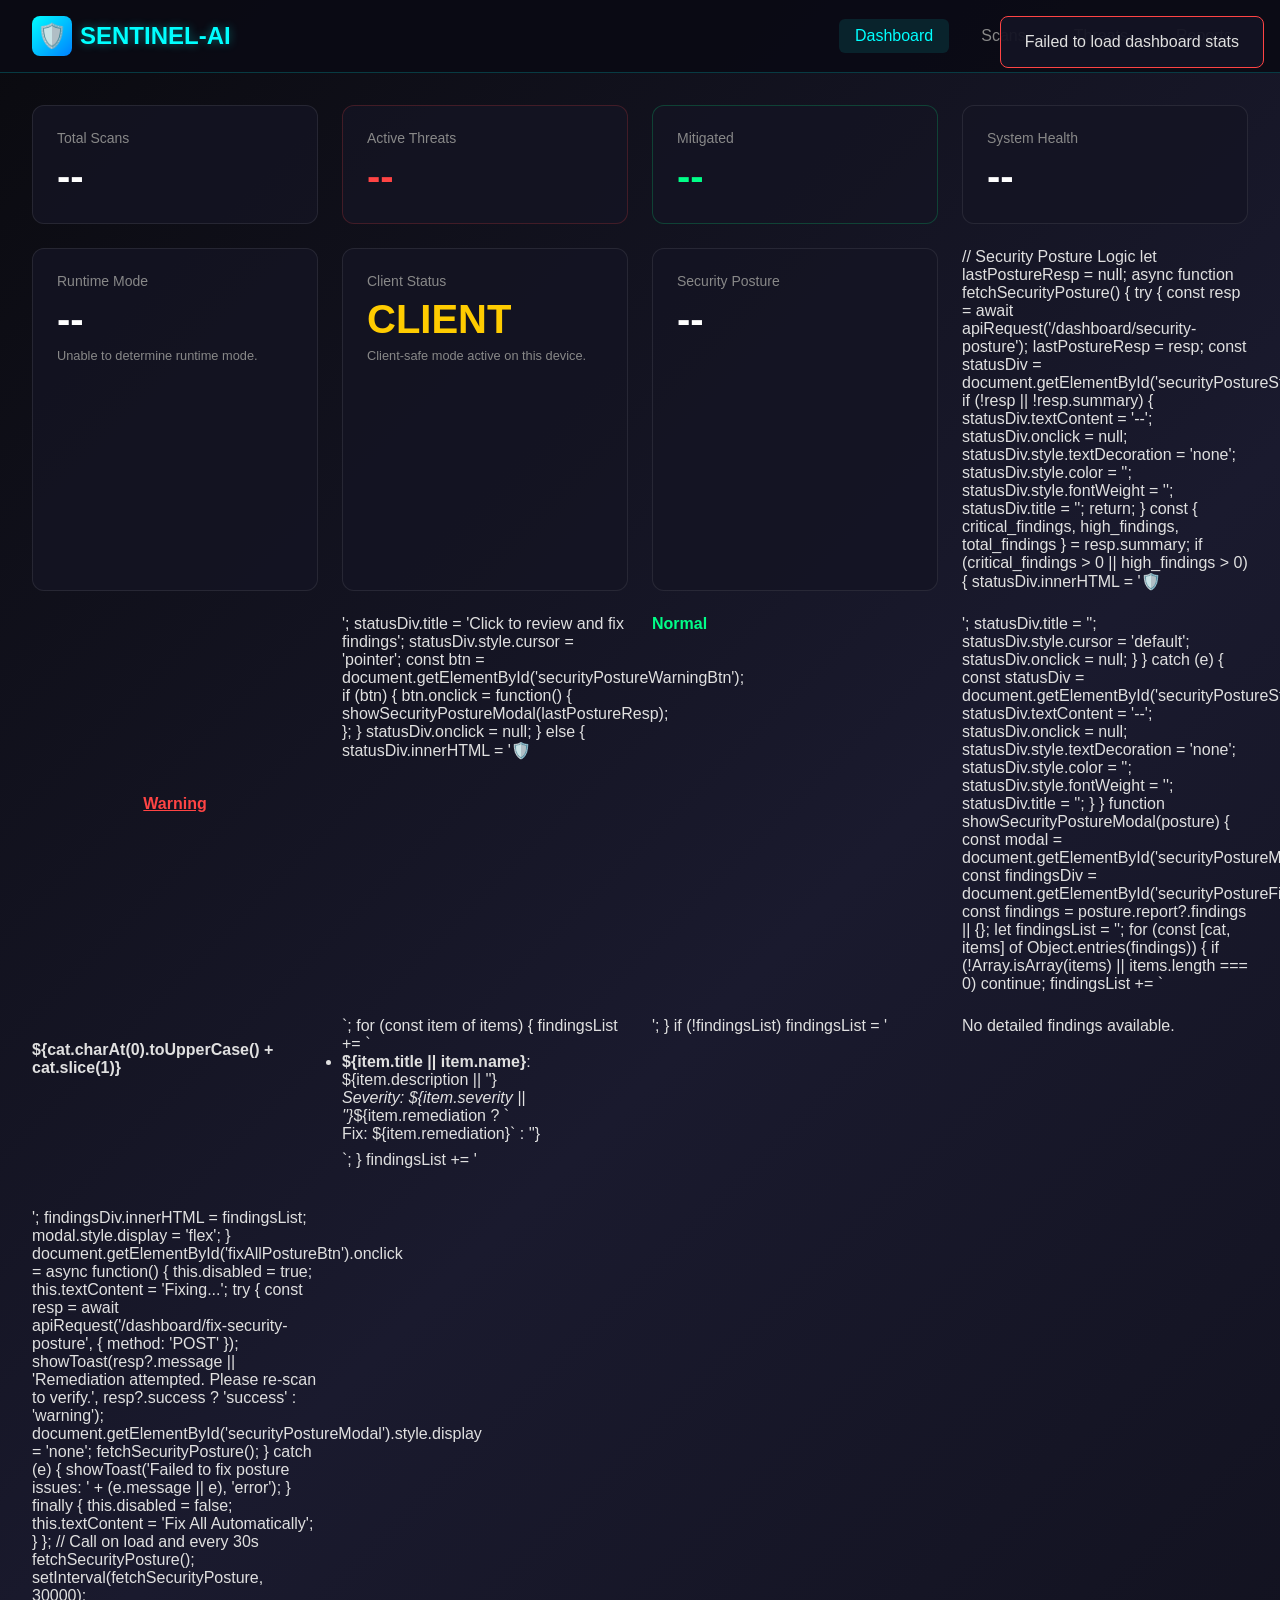
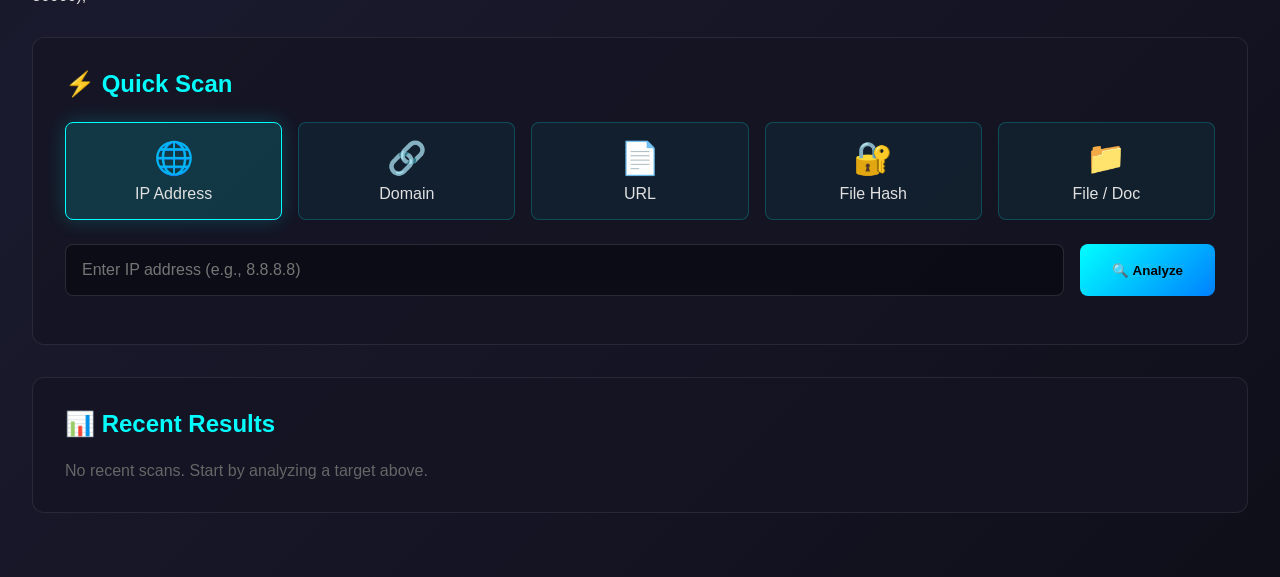
<file: server/app/static/lovable-index.html>
<!DOCTYPE html>
<html lang="en">
<head>
    <meta charset="UTF-8">
    <meta name="viewport" content="width=device-width, initial-scale=1.0">
    <title>SENTINEL-AI - Threat Detection</title>
    <style>
        * {
            margin: 0;
            padding: 0;
            box-sizing: border-box;
        }

        body {
            font-family: 'Segoe UI', Tahoma, Geneva, Verdana, sans-serif;
            background: linear-gradient(135deg, #0a0a0f 0%, #1a1a2e 50%, #0f0f1a 100%);
            color: #e0e0e0;
            min-height: 100vh;
        }

        /* Header */
        .header {
            background: rgba(10, 10, 20, 0.9);
            border-bottom: 1px solid #00ffff33;
            padding: 1rem 2rem;
            display: flex;
            justify-content: space-between;
            align-items: center;
            position: sticky;
            top: 0;
            z-index: 100;
        }

        .logo {
            display: flex;
            align-items: center;
            gap: 0.5rem;
        }

        .logo-icon {
            width: 40px;
            height: 40px;
            background: linear-gradient(135deg, #00ffff, #0080ff);
            border-radius: 8px;
            display: flex;
            align-items: center;
            justify-content: center;
            font-size: 1.5rem;
        }

        .logo-text {
            font-size: 1.5rem;
            font-weight: bold;
            color: #00ffff;
            text-shadow: 0 0 10px #00ffff66;
        }

        .nav {
            display: flex;
            gap: 1rem;
        }

        .nav-btn {
            background: transparent;
            border: none;
            color: #888;
            padding: 0.5rem 1rem;
            cursor: pointer;
            font-size: 1rem;
            transition: all 0.3s;
            border-radius: 6px;
        }

        .nav-btn:hover, .nav-btn.active {
            color: #00ffff;
            background: rgba(0, 255, 255, 0.1);
        }

        /* Main Container */
        .container {
            max-width: 1400px;
            margin: 0 auto;
            padding: 2rem;
        }

        /* Stats Grid */
        .stats-grid {
            display: grid;
            grid-template-columns: repeat(auto-fit, minmax(250px, 1fr));
            gap: 1.5rem;
            margin-bottom: 2rem;
        }

        .stat-card {
            background: rgba(20, 20, 35, 0.8);
            border: 1px solid #ffffff15;
            border-radius: 12px;
            padding: 1.5rem;
            transition: all 0.3s;
        }

        .stat-card:hover {
            border-color: #00ffff44;
            box-shadow: 0 0 30px rgba(0, 255, 255, 0.1);
        }

        .stat-card.threat {
            border-color: #ff444433;
        }

        .stat-card.threat:hover {
            border-color: #ff4444;
            box-shadow: 0 0 30px rgba(255, 68, 68, 0.2);
        }

        .stat-card.safe {
            border-color: #00ff8833;
        }

        .stat-card.safe:hover {
            border-color: #00ff88;
            box-shadow: 0 0 30px rgba(0, 255, 136, 0.2);
        }

        .stat-label {
            color: #888;
            font-size: 0.875rem;
            margin-bottom: 0.5rem;
        }

        .stat-value {
            font-size: 2.5rem;
            font-weight: bold;
            color: #fff;
        }

        .stat-card.threat .stat-value {
            color: #ff4444;
        }

        .stat-card.safe .stat-value {
            color: #00ff88;
        }

        /* Scanner Section */
        .scanner-section {
            background: rgba(20, 20, 35, 0.8);
            border: 1px solid #ffffff15;
            border-radius: 12px;
            padding: 2rem;
            margin-bottom: 2rem;
        }

        .section-title {
            font-size: 1.5rem;
            margin-bottom: 1.5rem;
            color: #00ffff;
            display: flex;
            align-items: center;
            gap: 0.5rem;
        }

        .scan-types {
            display: grid;
            grid-template-columns: repeat(auto-fit, minmax(200px, 1fr));
            gap: 1rem;
            margin-bottom: 1.5rem;
        }

        .scan-type-btn {
            background: rgba(0, 255, 255, 0.05);
            border: 1px solid #00ffff33;
            border-radius: 8px;
            padding: 1rem;
            cursor: pointer;
            transition: all 0.3s;
            text-align: center;
        }

        .scan-type-btn:hover, .scan-type-btn.active {
            background: rgba(0, 255, 255, 0.15);
            border-color: #00ffff;
            box-shadow: 0 0 20px rgba(0, 255, 255, 0.2);
        }

        .scan-type-btn .icon {
            font-size: 2rem;
            margin-bottom: 0.5rem;
        }

        .scan-type-btn .label {
            color: #e0e0e0;
            font-weight: 500;
        }

        .scan-input-group {
            display: flex;
            gap: 1rem;
            margin-bottom: 1rem;
        }

        .scan-input {
            flex: 1;
            background: rgba(10, 10, 20, 0.8);
            border: 1px solid #ffffff20;
            border-radius: 8px;
            padding: 1rem;
            color: #fff;
            font-size: 1rem;
        }

        .scan-input:focus {
            outline: none;
            border-color: #00ffff;
            box-shadow: 0 0 10px rgba(0, 255, 255, 0.2);
        }

        .scan-btn {
            background: linear-gradient(135deg, #00ffff, #0080ff);
            border: none;
            border-radius: 8px;
            padding: 1rem 2rem;
            color: #000;
            font-weight: bold;
            cursor: pointer;
            transition: all 0.3s;
        }

        .scan-btn:hover {
            box-shadow: 0 0 30px rgba(0, 255, 255, 0.5);
            transform: translateY(-2px);
        }

        .scan-btn:disabled {
            opacity: 0.5;
            cursor: not-allowed;
        }

        /* Results Section */
        .results-section {
            background: rgba(20, 20, 35, 0.8);
            border: 1px solid #ffffff15;
            border-radius: 12px;
            padding: 2rem;
            margin-bottom: 2rem;
        }

        .result-item {
            background: rgba(10, 10, 20, 0.6);
            border: 1px solid #ffffff10;
            border-radius: 8px;
            padding: 1rem;
            margin-bottom: 1rem;
            display: flex;
            justify-content: space-between;
            align-items: center;
        }

        .result-item.threat {
            border-color: #ff444433;
            background: rgba(255, 68, 68, 0.05);
        }

        .result-item.safe {
            border-color: #00ff8833;
            background: rgba(0, 255, 136, 0.05);
        }

        .result-target {
            font-family: monospace;
            color: #fff;
        }

        .result-status {
            padding: 0.25rem 0.75rem;
            border-radius: 20px;
            font-size: 0.875rem;
            font-weight: 500;
        }

        .result-status.threat {
            background: rgba(255, 68, 68, 0.2);
            color: #ff4444;
        }

        .result-status.safe {
            background: rgba(0, 255, 136, 0.2);
            color: #00ff88;
        }

        /* Threats Table */
        .threats-table {
            width: 100%;
            border-collapse: collapse;
        }

        .threats-table th,
        .threats-table td {
            padding: 1rem;
            text-align: left;
            border-bottom: 1px solid #ffffff10;
        }

        .threats-table th {
            color: #888;
            font-weight: 500;
            font-size: 0.875rem;
        }

        .severity-badge {
            padding: 0.25rem 0.75rem;
            border-radius: 20px;
            font-size: 0.75rem;
            font-weight: bold;
        }

        .severity-critical {
            background: rgba(255, 68, 68, 0.2);
            color: #ff4444;
        }

        .severity-high {
            background: rgba(255, 136, 0, 0.2);
            color: #ff8800;
        }

        .severity-medium {
            background: rgba(255, 204, 0, 0.2);
            color: #ffcc00;
        }

        .severity-low {
            background: rgba(0, 255, 136, 0.2);
            color: #00ff88;
        }

        /* Loading Spinner */
        .spinner {
            width: 20px;
            height: 20px;
            border: 2px solid transparent;
            border-top-color: #00ffff;
            border-radius: 50%;
            animation: spin 1s linear infinite;
            display: inline-block;
            margin-right: 0.5rem;
        }

        @keyframes spin {
            to { transform: rotate(360deg); }
        }

        /* Toast Notifications */
        .toast-container {
            position: fixed;
            top: 1rem;
            right: 1rem;
            z-index: 1000;
        }

        .toast {
            background: rgba(20, 20, 35, 0.95);
            border: 1px solid #00ffff33;
            border-radius: 8px;
            padding: 1rem 1.5rem;
            margin-bottom: 0.5rem;
            animation: slideIn 0.3s ease;
        }

        .toast.error {
            border-color: #ff4444;
        }

        .toast.success {
            border-color: #00ff88;
        }

        @keyframes slideIn {
            from {
                transform: translateX(100%);
                opacity: 0;
            }
            to {
                transform: translateX(0);
                opacity: 1;
            }
        }

        /* Page Sections */
        .page {
            display: none;
        }

        .page.active {
            display: block;
        }
    </style>
</head>
<body>
    <header class="header">
        <div class="logo">
            <div class="logo-icon">🛡️</div>
            <span class="logo-text">SENTINEL-AI</span>
        </div>
        <nav class="nav">
            <button class="nav-btn active" data-page="dashboard">Dashboard</button>
            <button class="nav-btn" data-page="scans">Scans</button>
            <button class="nav-btn" data-page="threats">Threats</button>
            <button class="nav-btn" data-page="reports">Reports</button>
        </nav>
    </header>

    <div class="container">
        <div class="toast-container" id="toastContainer"></div>

        <!-- Dashboard Page -->
        <div class="page active" id="dashboard">
            <div class="stats-grid">
                <div class="stat-card">
                    <div class="stat-label">Total Scans</div>
                    <div class="stat-value" id="totalScans">--</div>
                </div>
                <div class="stat-card threat">
                    <div class="stat-label">Active Threats</div>
                    <div class="stat-value" id="activeThreats">--</div>
                </div>
                <div class="stat-card safe">
                    <div class="stat-label">Mitigated</div>
                    <div class="stat-value" id="mitigated">--</div>
                </div>
                <div class="stat-card">
                    <div class="stat-label">System Health</div>
                    <div class="stat-value" id="systemHealth">--</div>
                </div>
                <div class="stat-card">
                    <div class="stat-label">Runtime Mode</div>
                    <div class="stat-value" id="runtimeModeStatus">--</div>
                    <div style="color:#888;font-size:0.8rem;margin-top:0.35rem;" id="runtimeModeSource">Waiting for server context...</div>
                </div>
                <div class="stat-card">
                    <div class="stat-label">Client Status</div>
                    <div class="stat-value" id="clientStatusValue">--</div>
                    <div style="color:#888;font-size:0.8rem;margin-top:0.35rem;" id="clientStatusSource">Waiting for client inventory...</div>
                </div>
                <div class="stat-card" id="securityPostureCard">
                    <div class="stat-label">Security Posture</div>
                    <div class="stat-value" id="securityPostureStatus">--</div>
                </div>
                <div id="securityPostureModal" style="display:none;position:fixed;top:0;left:0;right:0;bottom:0;background:rgba(0,0,0,0.7);z-index:10000;align-items:center;justify-content:center;">
                    <div style="background:white;max-width:700px;width:100%;border-radius:8px;padding:2rem;box-shadow:0 8px 32px rgba(0,0,0,0.25);position:relative;">
                        <button onclick="document.getElementById('securityPostureModal').style.display='none'" style="position:absolute;top:1rem;right:1rem;background:none;border:none;font-size:2rem;cursor:pointer;">&times;</button>
                        <h2 style="margin-top:0;">Security Posture Details</h2>
                        <div id="securityPostureFindings">Loading...</div>
                        <div style="margin-top:2rem;text-align:right;">
                            <button id="fixAllPostureBtn" style="background:var(--success);color:white;border:none;padding:0.75rem 1.5rem;border-radius:4px;cursor:pointer;font-size:1rem;">Fix All Automatically</button>
                        </div>
                    </div>
                </div>
                    // Security Posture Logic
                    let lastPostureResp = null;
                    async function fetchSecurityPosture() {
                        try {
                            const resp = await apiRequest('/dashboard/security-posture');
                            lastPostureResp = resp;
                            const statusDiv = document.getElementById('securityPostureStatus');
                            if (!resp || !resp.summary) {
                                statusDiv.textContent = '--';
                                statusDiv.onclick = null;
                                statusDiv.style.textDecoration = 'none';
                                statusDiv.style.color = '';
                                statusDiv.style.fontWeight = '';
                                statusDiv.title = '';
                                return;
                            }
                            const { critical_findings, high_findings, total_findings } = resp.summary;
                            if (critical_findings > 0 || high_findings > 0) {
                                statusDiv.innerHTML = '🛡️ <button id="securityPostureWarningBtn" aria-label="Review and fix security posture warnings" style="background:none;border:none;color:#ff4444;font-weight:bold;text-decoration:underline;cursor:pointer;font-size:inherit;padding:0;">Warning</button>';
                                statusDiv.title = 'Click to review and fix findings';
                                statusDiv.style.cursor = 'pointer';
                                const btn = document.getElementById('securityPostureWarningBtn');
                                if (btn) {
                                    btn.onclick = function() { showSecurityPostureModal(lastPostureResp); };
                                }
                                statusDiv.onclick = null;
                            } else {
                                statusDiv.innerHTML = '🛡️ <span style="color:#00ff88;font-weight:bold;">Normal</span>';
                                statusDiv.title = '';
                                statusDiv.style.cursor = 'default';
                                statusDiv.onclick = null;
                            }
                        } catch (e) {
                            const statusDiv = document.getElementById('securityPostureStatus');
                            statusDiv.textContent = '--';
                            statusDiv.onclick = null;
                            statusDiv.style.textDecoration = 'none';
                            statusDiv.style.color = '';
                            statusDiv.style.fontWeight = '';
                            statusDiv.title = '';
                        }
                    }

                    function showSecurityPostureModal(posture) {
                        const modal = document.getElementById('securityPostureModal');
                        const findingsDiv = document.getElementById('securityPostureFindings');
                        const findings = posture.report?.findings || {};
                        let findingsList = '';
                        for (const [cat, items] of Object.entries(findings)) {
                            if (!Array.isArray(items) || items.length === 0) continue;
                            findingsList += `<h4 style="margin-top:1.5rem;">${cat.charAt(0).toUpperCase() + cat.slice(1)}</h4><ul style="margin-bottom:1rem;">`;
                            for (const item of items) {
                                findingsList += `<li style="margin-bottom:0.5rem;"><strong>${item.title || item.name}</strong>: ${item.description || ''} <br><em>Severity: ${item.severity || ''}</em>${item.remediation ? `<br><span style='color:var(--primary);'>Fix: ${item.remediation}</span>` : ''}</li>`;
                            }
                            findingsList += '</ul>';
                        }
                        if (!findingsList) findingsList = '<div style="color:var(--muted-foreground);">No detailed findings available.</div>';
                        findingsDiv.innerHTML = findingsList;
                        modal.style.display = 'flex';
                    }

                    document.getElementById('fixAllPostureBtn').onclick = async function() {
                        this.disabled = true;
                        this.textContent = 'Fixing...';
                        try {
                            const resp = await apiRequest('/dashboard/fix-security-posture', { method: 'POST' });
                            showToast(resp?.message || 'Remediation attempted. Please re-scan to verify.', resp?.success ? 'success' : 'warning');
                            document.getElementById('securityPostureModal').style.display = 'none';
                            fetchSecurityPosture();
                        } catch (e) {
                            showToast('Failed to fix posture issues: ' + (e.message || e), 'error');
                        } finally {
                            this.disabled = false;
                            this.textContent = 'Fix All Automatically';
                        }
                    };

                    // Call on load and every 30s
                    fetchSecurityPosture();
                    setInterval(fetchSecurityPosture, 30000);
            </div>

            <div class="scanner-section">
                <h2 class="section-title">⚡ Quick Scan</h2>
                <div class="scan-types">
                    <div class="scan-type-btn active" data-type="ip">
                        <div class="icon">🌐</div>
                        <div class="label">IP Address</div>
                    </div>
                    <div class="scan-type-btn" data-type="domain">
                        <div class="icon">🔗</div>
                        <div class="label">Domain</div>
                    </div>
                    <div class="scan-type-btn" data-type="url">
                        <div class="icon">📄</div>
                        <div class="label">URL</div>
                    </div>
                    <div class="scan-type-btn" data-type="hash">
                        <div class="icon">🔐</div>
                        <div class="label">File Hash</div>
                    </div>
                    <div class="scan-type-btn" data-type="file">
                        <div class="icon">📁</div>
                        <div class="label">File / Doc</div>
                    </div>
                </div>
                <div class="scan-input-group">
                    <input type="text" class="scan-input" id="scanInput" placeholder="Enter IP address, domain, URL, or file hash...">
                    <input type="file" id="fileInput" accept=".doc,.docx,.docm,.dot,.dotx,.dotm,.xls,.xlsx,.xlsm,.xlsb,.xltx,.xltm,.xlam,.ppt,.pptx,.pptm,.potx,.potm,.ppam,.pdf,.rtf,.odt,.txt,.csv,.zip" style="display:none;">
                    <button class="scan-btn" id="scanBtn">🔍 Analyze</button>
                </div>
                <div id="fileSelectionHint" style="margin-top:0.75rem;color:var(--muted);font-size:0.85rem;display:none;">
                    Supported documents include macro-capable Office files such as .xlsm, .docm, .pptm, .xltm, .xlam, .dotm, .xlsb, plus standard docs, PDFs, text, and archives.
                </div>
            </div>

            <div class="results-section">
                <h2 class="section-title">📊 Recent Results</h2>
                <div id="recentResults">
                    <p style="color: #666;">No recent scans. Start by analyzing a target above.</p>
                </div>
            </div>
        </div>

        <!-- Scans Page -->
        <div class="page" id="scans">
            <div class="results-section">
                <h2 class="section-title">📋 Scan History</h2>
                <div id="scanHistory">
                    <p style="color: #666;">Loading scan history...</p>
                </div>
            </div>
        </div>

        <!-- Threats Page -->
        <div class="page" id="threats">
            <div class="results-section">
                <h2 class="section-title">⚠️ Active Threats</h2>
                <table class="threats-table">
                    <thead>
                        <tr>
                            <th>Threat</th>
                            <th>Target</th>
                            <th>Severity</th>
                            <th>Status</th>
                            <th>Detected</th>
                        </tr>
                    </thead>
                    <tbody id="threatsTableBody">
                        <tr><td colspan="5" style="color: #666;">Loading threats...</td></tr>
                    </tbody>
                </table>
            </div>
        </div>

        <!-- Reports Page -->
        <div class="page" id="reports">
            <div class="scanner-section">
                <h2 class="section-title">📝 Generate Reports</h2>
                <p style="color: #888; margin-bottom: 1rem;">Click any button to generate and download a report for that time period</p>
                <div class="scan-input-group" style="display: flex; gap: 0.5rem; flex-wrap: wrap;">
                    <button class="scan-btn" onclick="generateReportForInterval('24h')" style="flex: 1; min-width: 150px;">📄 24h Report</button>
                    <button class="scan-btn" onclick="generateReportForInterval('7d')" style="flex: 1; min-width: 150px;">📄 7 Days Report</button>
                    <button class="scan-btn" onclick="generateReportForInterval('30d')" style="flex: 1; min-width: 150px;">📄 30 Days Report</button>
                </div>
                <div style="margin-top: 1rem;">
                    <button class="scan-btn" id="generateComprehensiveBtn" style="width: 100%; background: linear-gradient(135deg, #667eea 0%, #764ba2 100%);">✨ Comprehensive Report (All Intervals)</button>
                </div>
            </div>
            <div class="results-section">
                <h2 class="section-title">📚 All Generated Reports</h2>
                <div id="reportsList">
                    <p style="color: #666;">Loading reports from the server...</p>
                </div>
            </div>
        </div>
    </div>

    <script>
        // API Configuration
        const API_BASE_URL = 'http://localhost:8000/api/v1';

        // State
        let currentScanType = 'ip';
        let scanResults = [];
        let runtimeContext = null;
        let reportFeed = [];
        let selectedFile = null;

        // DOM Elements
        const scanInput = document.getElementById('scanInput');
        const fileInput = document.getElementById('fileInput');
        const fileSelectionHint = document.getElementById('fileSelectionHint');
        const scanBtn = document.getElementById('scanBtn');
        const recentResults = document.getElementById('recentResults');
        const toastContainer = document.getElementById('toastContainer');

        // Navigation
        document.querySelectorAll('.nav-btn').forEach(btn => {
            btn.addEventListener('click', () => {
                document.querySelectorAll('.nav-btn').forEach(b => b.classList.remove('active'));
                document.querySelectorAll('.page').forEach(p => p.classList.remove('active'));
                btn.classList.add('active');
                document.getElementById(btn.dataset.page).classList.add('active');
                
                // Load data when switching pages
                if (btn.dataset.page === 'threats') {
                    fetchThreats();
                } else if (btn.dataset.page === 'scans') {
                    fetchScanHistory();
                }
            });
        });

        // Scan Type Selection
        document.querySelectorAll('.scan-type-btn').forEach(btn => {
            btn.addEventListener('click', () => {
                document.querySelectorAll('.scan-type-btn').forEach(b => b.classList.remove('active'));
                btn.classList.add('active');
                currentScanType = btn.dataset.type;
                updatePlaceholder();
            });
        });

        if (fileInput) {
            fileInput.addEventListener('change', () => {
                selectedFile = fileInput.files && fileInput.files[0] ? fileInput.files[0] : null;
                if (selectedFile && fileSelectionHint) {
                    fileSelectionHint.textContent = `Selected: ${selectedFile.name} (${Math.round(selectedFile.size / 1024)} KB)`;
                } else if (fileSelectionHint) {
                    fileSelectionHint.textContent = 'Supported documents include macro-capable Office files such as .xlsm, .docm, .pptm, .xltm, .xlam, .dotm, .xlsb, plus standard docs, PDFs, text, and archives.';
                }
            });
        }

        function updatePlaceholder() {
            const placeholders = {
                ip: 'Enter IP address (e.g., 8.8.8.8)',
                domain: 'Enter domain (e.g., example.com)',
                url: 'Enter URL (e.g., https://example.com/page)',
                hash: 'Enter file hash (MD5, SHA1, or SHA256)'
            };
            const fileMode = currentScanType === 'file';
            scanInput.style.display = fileMode ? 'none' : 'block';
            if (fileInput) fileInput.style.display = fileMode ? 'block' : 'none';
            if (fileSelectionHint) fileSelectionHint.style.display = fileMode ? 'block' : 'none';
            if (scanBtn) scanBtn.textContent = fileMode ? '📎 Upload & Analyze' : '🔍 Analyze';
            if (!fileMode) {
                scanInput.placeholder = placeholders[currentScanType];
            }
        }

        // Toast Notifications
        function showToast(message, type = 'info') {
            const toast = document.createElement('div');
            toast.className = `toast ${type}`;
            toast.textContent = message;
            toastContainer.appendChild(toast);
            setTimeout(() => toast.remove(), 5000);
        }

        function downloadBlob(blob, filename) {
            const url = URL.createObjectURL(blob);
            const link = document.createElement('a');
            link.href = url;
            link.download = filename;
            document.body.appendChild(link);
            link.click();
            link.remove();
            URL.revokeObjectURL(url);
        }

        function normalizeReport(report, index = 0) {
            const created = report.created_at || report.created || report.timestamp || new Date().toISOString();
            return {
                report_id: report.report_id || report.id || report.filename || `report_${index}`,
                filename: report.filename || `${report.title || 'report'}.pdf`,
                title: report.title || report.filename || 'Security Report',
                target: report.target || report.scan_id || 'N/A',
                threats_detected: Number(report.threats_detected || 0),
                verdict: String(report.verdict || 'unknown').toLowerCase(),
                created,
                type: report.type || 'report',
                size_bytes: Number(report.size_bytes || 0),
                download_url: report.download_url || null,
            };
        }

        async function fetchReports() {
            try {
                const response = await fetch(`${API_BASE_URL}/reports/`, { cache: 'no-store' });
                if (!response.ok) {
                    throw new Error(`Server returned ${response.status}`);
                }
                const payload = await response.json();
                const reports = Array.isArray(payload) ? payload : (Array.isArray(payload?.reports) ? payload.reports : []);
                reportFeed = reports.map((report, index) => normalizeReport(report, index))
                    .sort((a, b) => new Date(b.created).getTime() - new Date(a.created).getTime());
                return reportFeed;
            } catch (error) {
                console.error('Failed to load reports', error);
                reportFeed = [];
                return [];
            }
        }

        async function downloadReportById(reportRef, fallbackName = 'report.pdf') {
            if (!reportRef) return;
            try {
                showToast('Downloading report...', 'info');
                const isDirectUrl = String(reportRef).startsWith('/') || String(reportRef).startsWith('http');
                const url = isDirectUrl ? String(reportRef) : `${API_BASE_URL}/reports/download/${encodeURIComponent(reportRef)}`;
                const response = await fetch(url, { method: 'GET' });
                if (!response.ok) {
                    const errorData = await response.json().catch(() => ({}));
                    throw new Error(errorData.detail || `Server returned ${response.status}`);
                }
                const blob = await response.blob();
                downloadBlob(blob, fallbackName.endsWith('.pdf') ? fallbackName : `${fallbackName}.pdf`);
                showToast('Report downloaded successfully!', 'success');
            } catch (error) {
                console.error('Report download error:', error);
                showToast(`Failed to download report: ${error.message}`, 'error');
            }
        }

        function renderReportsList() {
            const container = document.getElementById('reportsList');
            if (!container) return;

            if (!Array.isArray(reportFeed) || reportFeed.length === 0) {
                container.innerHTML = '<p style="color: #666;">No reports generated yet. Click a report button above to create one.</p>';
                return;
            }

            container.innerHTML = reportFeed.map((report) => `
                <div class="report-item" role="button" tabindex="0" onclick="downloadReportById('${report.download_url || report.report_id}')">
                    <div class="report-item-left">
                        <div class="report-item-icon">📄</div>
                        <div style="flex: 1;">
                            <div class="report-item-title">${escHtml(report.title || 'Threat Analysis')}</div>
                            <div class="report-item-meta">
                                <span>🎯 ${escHtml(report.target || 'N/A')}</span>
                                <span>🕐 ${new Date(report.created).toLocaleString()}</span>
                                <span class="badge badge-${report.verdict === 'safe' ? 'safe' : 'threat'}" style="font-size: 10px;">${report.threats_detected || 0} threats</span>
                                <span class="badge" style="font-size: 10px;">${escHtml(report.type || 'report')}</span>
                            </div>
                        </div>
                    </div>
                    <div class="report-item-right">
                        <span class="badge badge-safe" style="font-size: 10px;">✓ Download</span>
                        <button class="btn btn-ghost btn-sm" onclick="event.stopPropagation(); downloadReportById('${report.download_url || report.report_id}')">⬇️</button>
                    </div>
                </div>
            `).join('');
        }

        // API Functions
        async function apiRequest(endpoint, options = {}) {
            try {
                const response = await fetch(`${API_BASE_URL}${endpoint}`, {
                    headers: {
                        'Content-Type': 'application/json',
                        ...options.headers
                    },
                    ...options
                });
                if (!response.ok) {
                    throw new Error(`HTTP ${response.status}`);
                }
                return await response.json();
            } catch (error) {
                console.error('API Error:', error);
                throw error;
            }
        }

        async function fetchRuntimeContext() {
            try {
                const ctx = await apiRequest('/dashboard/runtime-context');
                runtimeContext = ctx || {};
                const runtimeMode = document.getElementById('runtimeModeStatus');
                const runtimeSource = document.getElementById('runtimeModeSource');
                const isAdmin = String(runtimeContext.role || '').toLowerCase() === 'admin';
                if (runtimeMode) {
                    runtimeMode.innerHTML = isAdmin ? '<span style="color:#00ff88;font-weight:bold;">ADMIN</span>' : '<span style="color:#ffcc00;font-weight:bold;">CLIENT</span>';
                }
                if (runtimeSource) {
                    const sourceLabel = runtimeContext.source ? `source: ${runtimeContext.source}` : 'source: unknown';
                    const deviceNameLabel = runtimeContext.device_name ? `device name: ${runtimeContext.device_name}` : 'device name: unknown';
                    const deviceIpLabel = runtimeContext.device_ip ? `device IP: ${runtimeContext.device_ip}` : 'device IP: unknown';
                    runtimeSource.textContent = isAdmin
                        ? `Admin panel on ${deviceNameLabel}. ${deviceIpLabel}. ${sourceLabel}`
                        : `Client-safe view enabled on ${deviceNameLabel}. ${deviceIpLabel}. ${sourceLabel}`;
                }
                const clientStatusValue = document.getElementById('clientStatusValue');
                const clientStatusSource = document.getElementById('clientStatusSource');
                if (clientStatusValue) {
                    clientStatusValue.innerHTML = isAdmin
                        ? '<span style="color:#00ff88;font-weight:bold;">ADMIN</span>'
                        : '<span style="color:#ffcc00;font-weight:bold;">CLIENT</span>';
                }
                if (clientStatusSource) {
                    const deviceParts = [];
                    if (runtimeContext.device_name) deviceParts.push(`Name ${runtimeContext.device_name}`);
                    if (runtimeContext.device_ip) deviceParts.push(`IP ${runtimeContext.device_ip}`);
                    clientStatusSource.textContent = deviceParts.length ? deviceParts.join(' · ') : 'Device identity unknown';
                }
                return runtimeContext;
            } catch (error) {
                console.error('Failed to load runtime context', error);
                const runtimeMode = document.getElementById('runtimeModeStatus');
                const runtimeSource = document.getElementById('runtimeModeSource');
                const clientStatusValue = document.getElementById('clientStatusValue');
                const clientStatusSource = document.getElementById('clientStatusSource');
                if (runtimeMode) runtimeMode.textContent = '--';
                if (runtimeSource) runtimeSource.textContent = 'Unable to determine runtime mode.';
                if (clientStatusValue) clientStatusValue.textContent = '--';
                if (clientStatusSource) clientStatusSource.textContent = 'Unable to determine client status.';
                return null;
            }
        }

        async function refreshClientStatus() {
            const clientStatusValue = document.getElementById('clientStatusValue');
            const clientStatusSource = document.getElementById('clientStatusSource');
            if (!runtimeContext || String(runtimeContext?.source || '').toLowerCase() === 'unknown') {
                await fetchRuntimeContext();
            }
            const isAdmin = String(runtimeContext?.role || '').toLowerCase() === 'admin';

            if (!isAdmin) {
                if (clientStatusValue) clientStatusValue.innerHTML = '<span style="color:#ffcc00;font-weight:bold;">CLIENT</span>';
                if (clientStatusSource) clientStatusSource.textContent = 'Client-safe mode active on this device.';
                return;
            }

            try {
                const payload = await apiRequest('/network/clients?active_only=false');
                const clients = Array.isArray(payload?.clients) ? payload.clients : [];
                const total = clients.length;
                const active = clients.filter((client) => client && client.is_active !== false).length;
                const pending = Math.max(0, total - active);
                if (clientStatusValue) {
                    clientStatusValue.textContent = `${active}/${total}`;
                }
                if (clientStatusSource) {
                    clientStatusSource.textContent = pending > 0
                        ? `${pending} pending verification` 
                        : 'All registered clients approved';
                }
            } catch (error) {
                console.error('Failed to load client status', error);
                if (clientStatusValue) clientStatusValue.textContent = '--';
                if (clientStatusSource) clientStatusSource.textContent = 'Unable to load client inventory.';
            }
        }

        // Fetch Dashboard Stats
        async function fetchDashboardStats() {
            try {
                const stats = await apiRequest('/dashboard/stats');
                document.getElementById('totalScans').textContent = stats.files_scanned || stats.total_scans || 0;
                document.getElementById('activeThreats').textContent = stats.critical_threats || 0;
                document.getElementById('mitigated').textContent = stats.medium_threats || 0;
                document.getElementById('systemHealth').textContent = '100%';
            } catch (error) {
                console.error('Failed to load dashboard stats', error);
                showToast('Failed to load dashboard stats', 'error');
            }
        }

        // Perform Scan
        async function performScan() {
            const target = scanInput.value.trim();
            const fileMode = currentScanType === 'file';
            if (!target) {
                if (fileMode && !selectedFile) {
                    showToast('Please choose a file or document to upload', 'error');
                    return;
                }
            }
            if (!target && !fileMode) {
                showToast('Please enter a target to scan', 'error');
                return;
            }

            scanBtn.disabled = true;
            scanBtn.innerHTML = '<span class="spinner"></span> Scanning...';

            try {
                let result;
                
                if (currentScanType === 'ip') {
                    result = await apiRequest('/threats/scan-ip', {
                        method: 'POST',
                        body: JSON.stringify({ ip_address: target })
                    });
                } else if (currentScanType === 'file') {
                    if (!selectedFile) {
                        showToast('Please choose a file or document to upload', 'error');
                        return;
                    }
                    const formData = new FormData();
                    formData.append('file', selectedFile);
                    const params = new URLSearchParams();
                    params.set('include_report', 'false');
                    params.set('scan_source', 'manual');
                    result = await fetch(`${API_BASE_URL}/scan/file?${params.toString()}`, {
                        method: 'POST',
                        body: formData,
                    }).then(async (response) => {
                        if (!response.ok) {
                            const errorData = await response.json().catch(() => ({}));
                            throw new Error(errorData.detail || `Server returned ${response.status}`);
                        }
                        return response.json();
                    });
                } else if (currentScanType === 'url') {
                    result = await apiRequest('/scan/url', {
                        method: 'POST',
                        body: JSON.stringify({ url: target })
                    });
                } else {
                    result = {
                        scan_id: `${currentScanType}_${Date.now()}`,
                        target: target,
                        type: currentScanType,
                        is_threat: Math.random() > 0.7
                    };
                }

                const scanResult = {
                    scan_id: result.scan_id,
                    target: fileMode ? (selectedFile ? selectedFile.name : 'Uploaded file') : target,
                    type: currentScanType,
                    is_threat: String(result.threat_level || result.verdict || '').toLowerCase() === 'malicious' || String(result.threat_level || result.verdict || '').toLowerCase() === 'threat' || Number(result.reputation_score || 100) < 50,
                    timestamp: new Date().toISOString()
                };

                scanResults.unshift(scanResult);
                renderResults();
                showToast('Scan completed successfully', 'success');
                scanInput.value = '';
                if (fileInput) fileInput.value = '';
                selectedFile = null;
                if (fileSelectionHint) {
                    fileSelectionHint.textContent = 'Supported documents include macro-capable Office files such as .xlsm, .docm, .pptm, .xltm, .xlam, .dotm, .xlsb, plus standard docs, PDFs, text, and archives.';
                }
            } catch (error) {
                showToast('Scan failed: ' + error.message, 'error');
            } finally {
                scanBtn.disabled = false;
                scanBtn.innerHTML = '🔍 Analyze';
            }
        }

        // Render Results
        function renderResults() {
            if (scanResults.length === 0) {
                recentResults.innerHTML = '<p style="color: #666;">No recent scans.</p>';
                return;
            }

            recentResults.innerHTML = scanResults.slice(0, 10).map(result => `
                <div class="result-item ${result.is_threat ? 'threat' : 'safe'}">
                    <div>
                        <span class="result-target">${result.target}</span>
                        <span style="color: #666; margin-left: 1rem;">${result.type}</span>
                    </div>
                    <span class="result-status ${result.is_threat ? 'threat' : 'safe'}">
                        ${result.is_threat ? '⚠️ Threat Detected' : '✅ Safe'}
                    </span>
                </div>
            `).join('');
        }

        // Fetch Threats
        async function fetchThreats() {
            try {
                const threats = await apiRequest('/threats');
                const tbody = document.getElementById('threatsTableBody');
                
                if (!threats || threats.length === 0) {
                    tbody.innerHTML = '<tr><td colspan="5" style="color: #666;">No active threats</td></tr>';
                    return;
                }

                tbody.innerHTML = threats.map(threat => `
                    <tr>
                        <td>${threat.name || threat.type}</td>
                        <td style="font-family: monospace;">${threat.target || threat.id}</td>
                        <td><span class="severity-badge severity-${(threat.severity || 'medium').toLowerCase()}">${threat.severity || 'Medium'}</span></td>
                        <td>${threat.status || 'Active'}</td>
                        <td>${new Date(threat.timestamp).toLocaleDateString()}</td>
                    </tr>
                `).join('');
            } catch (error) {
                console.error('Failed to load threats', error);
                showToast('Failed to load threats', 'error');
            }
        }

        // Fetch Scan History
        async function fetchScanHistory() {
            try {
                const results = scanResults.length > 0 ? scanResults : [];
                const container = document.getElementById('scanHistory');
                
                if (results.length === 0) {
                    container.innerHTML = '<p style="color: #666;">No scan history. Perform a scan to get started.</p>';
                    return;
                }

                container.innerHTML = results.map(scan => `
                    <div class="result-item ${scan.is_threat ? 'threat' : 'safe'}">
                        <div>
                            <span class="result-target">${scan.target}</span>
                            <span style="color: #666; margin-left: 1rem;">${scan.type}</span>
                        </div>
                        <span class="result-status ${scan.is_threat ? 'threat' : 'safe'}">
                            ${scan.is_threat ? '⚠️ Threat' : '✅ Safe'}
                        </span>
                    </div>
                `).join('');
            } catch (error) {
                console.error('Failed to load scan history', error);
                showToast('Failed to load scan history', 'error');
            }
        }

        // Report generation functions
        async function generateReportForInterval(interval) {
            const btnText = interval === '24h' ? '24 Hours' : interval === '7d' ? '7 Days' : '30 Days';
            showToast(`Generating ${btnText} report...`, 'info');
            
            try {
                const res = await fetch(`${API_BASE_URL}/advanced-reports/interval/${interval}?format=pdf`, {
                    method: 'GET'
                });
                
                if (!res.ok) {
                    const errorData = await res.json().catch(() => ({}));
                    throw new Error(errorData.detail || `Server returned ${res.status}`);
                }
                
                // Download the PDF
                const blob = await res.blob();
                downloadBlob(blob, `sentinel_report_${interval}_${Date.now()}.pdf`);
                
                showToast(`${btnText} report downloaded successfully!`, 'success');
                await fetchReports();
                renderReportsList();
            } catch (error) {
                console.error('Report generation error:', error);
                showToast(`Failed to generate ${btnText} report: ${error.message}`, 'error');
            }
        }

        // Event Listeners
        scanBtn.addEventListener('click', performScan);
        scanInput.addEventListener('keypress', (e) => {
            if (e.key === 'Enter') performScan();
        });

        document.getElementById('generateComprehensiveBtn').addEventListener('click', async () => {
            const btn = document.getElementById('generateComprehensiveBtn');
            
            btn.disabled = true;
            btn.textContent = '⏳ Generating Comprehensive Report...';
            
            try {
                showToast('Generating comprehensive report (24h/7d/30d)...', 'info');
                
                // Generate comprehensive report
                const res = await fetch(`${API_BASE_URL}/advanced-reports/generate-comprehensive`, {
                    method: 'POST',
                    headers: { 'Content-Type': 'application/json' },
                    body: JSON.stringify({
                        intervals: ['24h', '7d', '30d'],
                        include_files: true,
                        include_urls: true,
                        include_ips: true,
                        include_domains: true,
                        include_hashes: true,
                        include_attacks: true,
                        include_defense_actions: true,
                        format: 'pdf'
                    })
                });
                
                if (!res.ok) {
                    const errorData = await res.json().catch(() => ({}));
                    throw new Error(errorData.detail || `HTTP ${res.status}`);
                }
                
                // Download the PDF
                const blob = await res.blob();
                downloadBlob(blob, `sentinel_comprehensive_report_${Date.now()}.pdf`);
                
                showToast('Comprehensive report (24h/7d/30d) downloaded successfully!', 'success');
                await fetchReports();
                renderReportsList();
            } catch (error) {
                console.error('Comprehensive report generation error:', error);
                showToast(`Failed to generate comprehensive report: ${error.message}`, 'error');
            } finally {
                btn.disabled = false;
                btn.textContent = '✨ Comprehensive Report (All Intervals)';
            }
        });


        // Initialize
        document.addEventListener('DOMContentLoaded', () => {
            fetchRuntimeContext().then(() => refreshClientStatus());
            fetchDashboardStats();
            updatePlaceholder();
            fetchReports().then(() => renderReportsList());
            // Auto-refresh stats every 30 seconds
            setInterval(fetchDashboardStats, 30000);
            setInterval(() => {
                refreshClientStatus();
            }, 30000);
            setInterval(async () => {
                await fetchReports();
                renderReportsList();
            }, 60000);
        });
    </script>
</body>
</html>
</file>
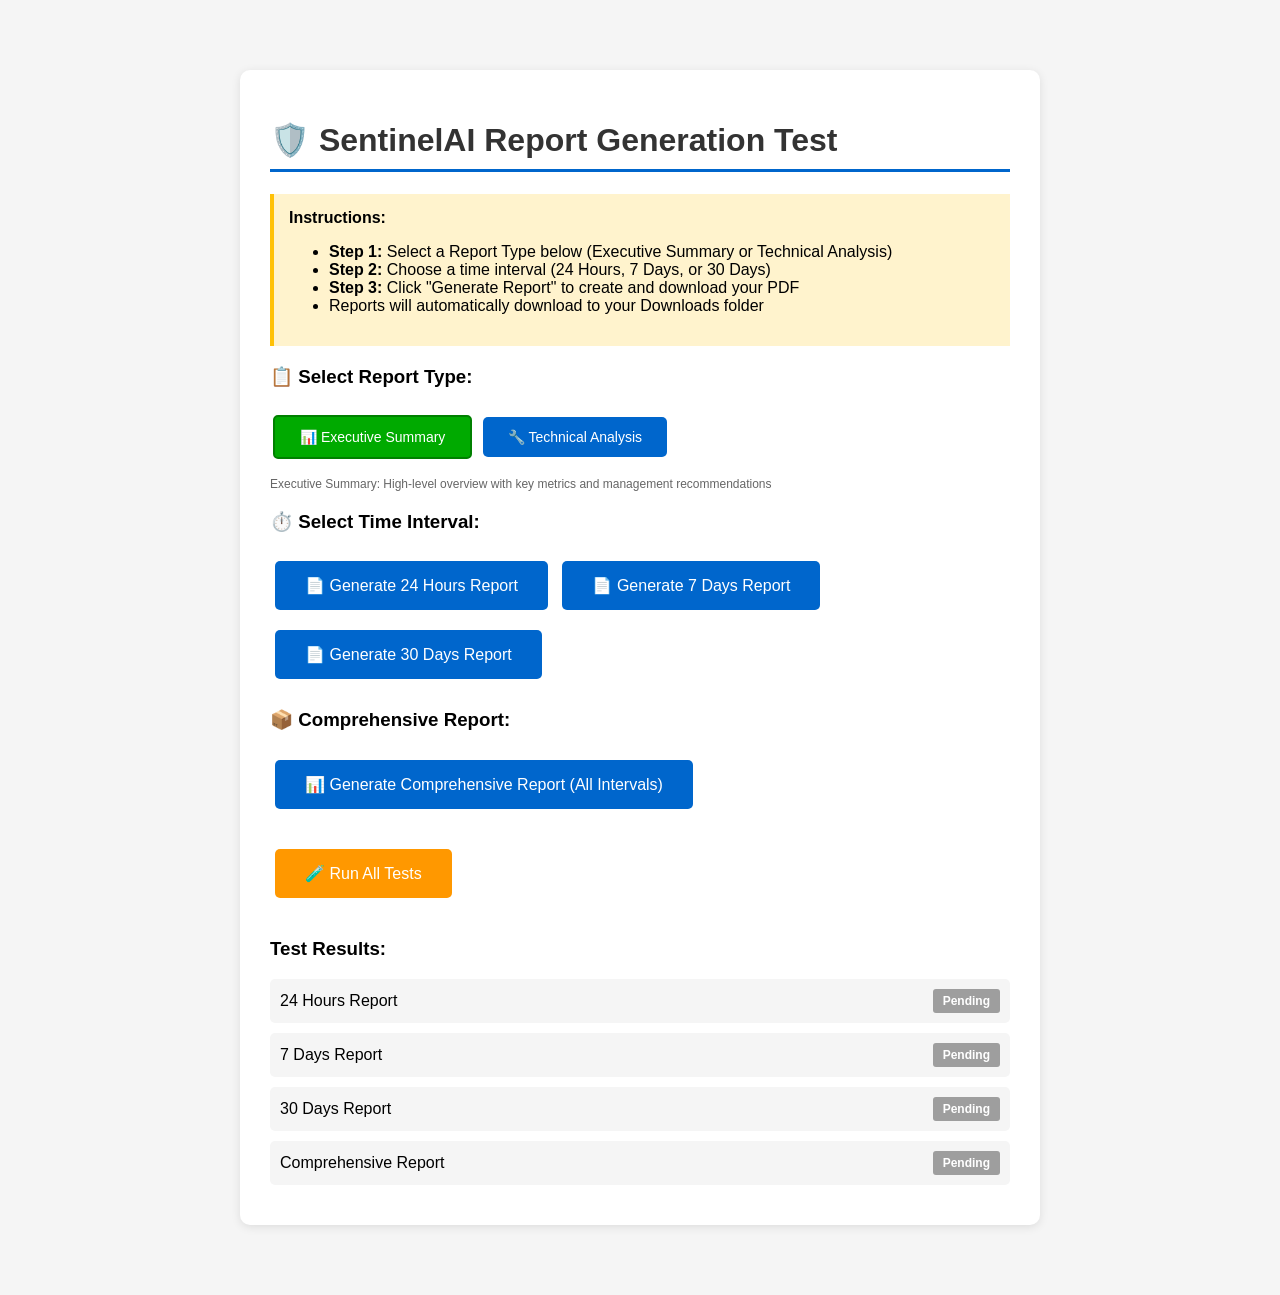
<file: server/app/static/test-reports.html>
<!DOCTYPE html>
<html lang="en">
<head>
    <meta charset="UTF-8">
    <meta name="viewport" content="width=device-width, initial-scale=1.0">
    <title>Test Report Generation - SentinelAI</title>
    <style>
        body {
            font-family: Arial, sans-serif;
            max-width: 800px;
            margin: 50px auto;
            padding: 20px;
            background: #f5f5f5;
        }
        .container {
            background: white;
            padding: 30px;
            border-radius: 10px;
            box-shadow: 0 2px 10px rgba(0,0,0,0.1);
        }
        h1 {
            color: #333;
            border-bottom: 3px solid #0066cc;
            padding-bottom: 10px;
        }
        .btn-group {
            margin: 20px 0;
        }
        button {
            background: #0066cc;
            color: white;
            border: none;
            padding: 15px 30px;
            margin: 10px 5px;
            border-radius: 5px;
            cursor: pointer;
            font-size: 16px;
            transition: background 0.3s;
        }
        button:hover {
            background: #0052a3;
        }
        button:disabled {
            background: #ccc;
            cursor: not-allowed;
        }
        .btn-report-type {
            padding: 12px 25px;
            font-size: 14px;
            margin: 8px 3px;
        }
        .btn-report-type.active {
            background: #00aa00;
            border: 2px solid #008000;
        }
        .btn-report-type.active:hover {
            background: #008800;
        }
        .status {
            padding: 15px;
            margin: 20px 0;
            border-radius: 5px;
            font-weight: bold;
        }
        .status.info {
            background: #e3f2fd;
            color: #1976d2;
        }
        .status.success {
            background: #e8f5e9;
            color: #388e3c;
        }
        .status.error {
            background: #ffebee;
            color: #d32f2f;
        }
        .hidden {
            display: none;
        }
        .instructions {
            background: #fff3cd;
            padding: 15px;
            border-left: 4px solid #ffc107;
            margin: 20px 0;
        }
        .test-results {
            margin-top: 30px;
        }
        .test-item {
            padding: 10px;
            margin: 10px 0;
            border-radius: 5px;
            display: flex;
            justify-content: space-between;
            align-items: center;
        }
        .test-item.pending {
            background: #f5f5f5;
        }
        .test-item.success {
            background: #e8f5e9;
        }
        .test-item.failed {
            background: #ffebee;
        }
        .badge {
            padding: 5px 10px;
            border-radius: 3px;
            font-size: 12px;
            font-weight: bold;
        }
        .badge.success {
            background: #4caf50;
            color: white;
        }
        .badge.failed {
            background: #f44336;
            color: white;
        }
        .badge.pending {
            background: #9e9e9e;
            color: white;
        }
    </style>
</head>
<body>
    <div class="container">
        <h1>🛡️ SentinelAI Report Generation Test</h1>
        
        <div class="instructions">
            <strong>Instructions:</strong>
            <ul>
                <li><strong>Step 1:</strong> Select a Report Type below (Executive Summary or Technical Analysis)</li>
                <li><strong>Step 2:</strong> Choose a time interval (24 Hours, 7 Days, or 30 Days)</li>
                <li><strong>Step 3:</strong> Click "Generate Report" to create and download your PDF</li>
                <li>Reports will automatically download to your Downloads folder</li>
            </ul>
        </div>

        <div class="btn-group">
            <h3>📋 Select Report Type:</h3>
            <button id="btn-executive" class="btn-report-type active" onclick="selectReportType('executive_summary', this)">📊 Executive Summary</button>
            <button id="btn-technical" class="btn-report-type" onclick="selectReportType('technical_analysis', this)">🔧 Technical Analysis</button>
            <p style="margin: 10px 0; font-size: 12px; color: #666;">
                <span id="report-type-description">
                    Executive Summary: High-level overview with key metrics and management recommendations
                </span>
            </p>
        </div>

        <div class="btn-group">
            <h3>⏱️ Select Time Interval:</h3>
            <button onclick="testReport('24h')">📄 Generate 24 Hours Report</button>
            <button onclick="testReport('7d')">📄 Generate 7 Days Report</button>
            <button onclick="testReport('30d')">📄 Generate 30 Days Report</button>
        </div>

        <div class="btn-group">
            <h3>📦 Comprehensive Report:</h3>
            <button onclick="testComprehensiveReport()">📊 Generate Comprehensive Report (All Intervals)</button>
        </div>

        <div class="btn-group">
            <button onclick="runAllTests()" style="background: #ff9800;">🧪 Run All Tests</button>
        </div>

        <div id="status" class="status hidden"></div>

        <div class="test-results">
            <h3>Test Results:</h3>
            <div id="test-24h" class="test-item pending">
                <span>24 Hours Report</span>
                <span class="badge pending">Pending</span>
            </div>
            <div id="test-7d" class="test-item pending">
                <span>7 Days Report</span>
                <span class="badge pending">Pending</span>
            </div>
            <div id="test-30d" class="test-item pending">
                <span>30 Days Report</span>
                <span class="badge pending">Pending</span>
            </div>
            <div id="test-comprehensive" class="test-item pending">
                <span>Comprehensive Report</span>
                <span class="badge pending">Pending</span>
            </div>
        </div>
    </div>

    <script>
        const API_BASE_URL = 'http://localhost:8000';

        function showStatus(message, type) {
            const status = document.getElementById('status');
            status.textContent = message;
            status.className = `status ${type}`;
            status.classList.remove('hidden');
            
            setTimeout(() => {
                status.classList.add('hidden');
            }, 5000);
        }

        function updateTestStatus(testId, status, message = '') {
            const element = document.getElementById(`test-${testId}`);
            if (!element) return;
            
            element.className = `test-item ${status}`;
            const badge = element.querySelector('.badge');
            badge.className = `badge ${status}`;
            badge.textContent = status === 'success' ? '✅ Success' : status === 'failed' ? '❌ Failed' : 'Pending';
            
            if (message) {
                const span = element.querySelector('span:first-child');
                span.textContent = `${span.textContent.split(' - ')[0]} - ${message}`;
            }
        }

        async function testReport(interval) {
            const btnText = interval === '24h' ? '24 Hours' : interval === '7d' ? '7 Days' : '30 Days';
            showStatus(`Generating ${btnText} report...`, 'info');
            
            try {
                const response = await fetch(`${API_BASE_URL}/api/v1/advanced-reports/interval/${interval}?format=pdf`, {
                    method: 'GET'
                });
                
                if (!response.ok) {
                    const errorText = await response.text();
                    throw new Error(`HTTP ${response.status}: ${errorText.substring(0, 100)}`);
                }
                
                const contentType = response.headers.get('content-type');
                if (!contentType || !contentType.includes('application/pdf')) {
                    throw new Error(`Wrong content type: ${contentType}`);
                }
                
                const blob = await response.blob();
                const url = URL.createObjectURL(blob);
                const a = document.createElement('a');
                a.href = url;
                a.download = `sentinel_report_${interval}_${Date.now()}.pdf`;
                document.body.appendChild(a);
                a.click();
                document.body.removeChild(a);
                URL.revokeObjectURL(url);
                
                showStatus(`✅ ${btnText} report generated successfully! (${(blob.size / 1024).toFixed(1)} KB)`, 'success');
                updateTestStatus(interval, 'success', `${(blob.size / 1024).toFixed(1)} KB`);
                
            } catch (error) {
                console.error('Report generation error:', error);
                showStatus(`❌ Failed to generate ${btnText} report: ${error.message}`, 'error');
                updateTestStatus(interval, 'failed', error.message);
            }
        }

        async function testComprehensiveReport() {
            showStatus('Generating comprehensive report...', 'info');
            
            try {
                const response = await fetch(`${API_BASE_URL}/api/v1/advanced-reports/generate-comprehensive`, {
                    method: 'POST',
                    headers: { 'Content-Type': 'application/json' },
                    body: JSON.stringify({
                        intervals: ['24h', '7d', '30d'],
                        include_files: true,
                        include_urls: true,
                        include_ips: true,
                        include_domains: true,
                        include_hashes: true,
                        include_attacks: true,
                        include_defense_actions: true,
                        format: 'pdf'
                    })
                });
                
                if (!response.ok) {
                    const errorText = await response.text();
                    throw new Error(`HTTP ${response.status}: ${errorText.substring(0, 100)}`);
                }
                
                const contentType = response.headers.get('content-type');
                if (!contentType || !contentType.includes('application/pdf')) {
                    throw new Error(`Wrong content type: ${contentType}`);
                }
                
                const blob = await response.blob();
                const url = URL.createObjectURL(blob);
                const a = document.createElement('a');
                a.href = url;
                a.download = `sentinel_comprehensive_report_${Date.now()}.pdf`;
                document.body.appendChild(a);
                a.click();
                document.body.removeChild(a);
                URL.revokeObjectURL(url);
                
                showStatus(`✅ Comprehensive report generated successfully! (${(blob.size / 1024).toFixed(1)} KB)`, 'success');
                updateTestStatus('comprehensive', 'success', `${(blob.size / 1024).toFixed(1)} KB`);
                
            } catch (error) {
                console.error('Comprehensive report error:', error);
                showStatus(`❌ Failed to generate comprehensive report: ${error.message}`, 'error');
                updateTestStatus('comprehensive', 'failed', error.message);
            }
        }

        async function runAllTests() {
            showStatus('Running all tests...', 'info');
            
            // Reset all test statuses
            ['24h', '7d', '30d', 'comprehensive'].forEach(id => {
                updateTestStatus(id, 'pending');
            });
            
            // Run tests sequentially with delays
            await testReport('24h');
            await new Promise(resolve => setTimeout(resolve, 1000));
            
            await testReport('7d');
            await new Promise(resolve => setTimeout(resolve, 1000));
            
            await testReport('30d');
            await new Promise(resolve => setTimeout(resolve, 1000));
            
            await testComprehensiveReport();
            
            showStatus('✅ All tests completed!', 'success');
        }
    </script>
</body>
</html>
</file>
